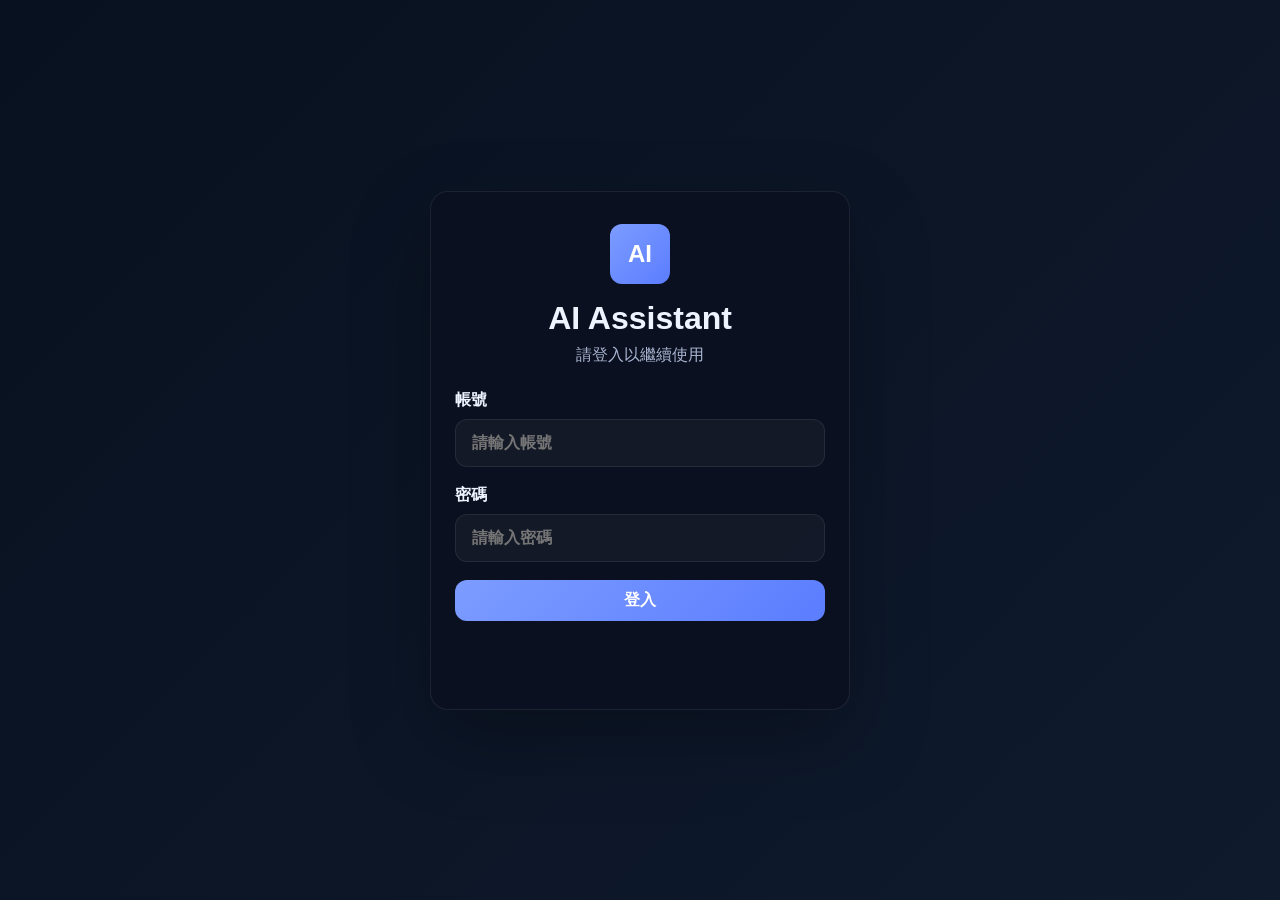
<file: index.html>
<!DOCTYPE html>
<html lang="zh-Hant">
  <head>
    <meta charset="UTF-8" />
    <meta name="viewport" content="width=device-width, initial-scale=1.0" />
    <title>AI Assistant Starter</title>
    <link rel="stylesheet" href="styles.css" />
  </head>
  <body>
    <div class="app-shell">
      <aside class="sidebar">
        <div class="brand">
          <div class="brand-mark">AI</div>
          <div>
            <h1>Assistant</h1>
          </div>
        </div>

        <nav class="nav">
          <button class="nav-item active">聊天</button>
          <button class="nav-item">任務</button>
          <button class="nav-item">設定</button>
        </nav>
      </aside>

      <main class="chat-panel">
        <header class="topbar">
          <div>
            <p class="eyebrow">AI 助理</p>
            <h2>智慧助手</h2>
          </div>
          <button class="primary-btn">新對話</button>
        </header>

        <section id="messages" class="messages" aria-live="polite">
          <article class="message bot">
            <div class="avatar">A</div>
            <div class="bubble">
              <p>你好！我可以協助你整理資訊、生成內容或回答問題。</p>
            </div>
          </article>
        </section>

        <form id="chat-form" class="composer">
          <input
            id="prompt-input"
            type="text"
            placeholder="輸入訊息..."
            aria-label="輸入訊息"
          />
          <button type="submit" class="send-btn">送出</button>
        </form>
      </main>
    </div>

    <script src="app.js"></script>
  </body>
</html>
</file>
<file: styles.css>
:root {
  --bg: #0b1020;
  --panel: #121a2d;
  --panel-soft: #1b2540;
  --card: #202d4c;
  --primary: #7c9cff;
  --primary-strong: #5b7dff;
  --text: #edf3ff;
  --muted: #aab6d3;
  --line: rgba(255, 255, 255, 0.08);
  --danger: #ff7b7b;
}

* {
  box-sizing: border-box;
}

body {
  margin: 0;
  min-height: 100vh;
  font-family: "Segoe UI", Tahoma, Geneva, Verdana, sans-serif;
  background: linear-gradient(135deg, #08111f 0%, #0f1a2d 100%);
  color: var(--text);
}

button,
input {
  font: inherit;
}

.app-shell {
  display: grid;
  grid-template-columns: 260px 1fr;
  width: min(1200px, calc(100vw - 48px));
  min-height: 88vh;
  margin: 32px auto;
  background: rgba(11, 16, 32, 0.9);
  border: 1px solid var(--line);
  border-radius: 20px;
  overflow: hidden;
  box-shadow: 0 30px 80px rgba(0, 0, 0, 0.25);
}

.sidebar {
  background: rgba(18, 26, 45, 0.96);
  border-right: 1px solid var(--line);
  padding: 28px 18px;
}

.brand {
  display: flex;
  align-items: center;
  gap: 12px;
  margin-bottom: 40px;
}

.brand-mark {
  width: 42px;
  height: 42px;
  display: grid;
  place-items: center;
  border-radius: 12px;
  background: linear-gradient(135deg, var(--primary), var(--primary-strong));
  color: white;
  font-weight: 700;
}

.brand-mark.large {
  width: 60px;
  height: 60px;
  font-size: 1.5rem;
  margin: 0 auto 16px;
}

.brand h1 {
  margin: 0;
  font-size: 1.2rem;
}

.nav {
  display: grid;
  gap: 12px;
}

.nav-item {
  border: 1px solid transparent;
  background: transparent;
  color: var(--text);
  padding: 12px 14px;
  border-radius: 12px;
  text-align: left;
  transition: 0.2s ease;
  cursor: pointer;
}

.nav-item.active,
.nav-item:hover {
  background: rgba(124, 156, 255, 0.12);
  border-color: rgba(124, 156, 255, 0.35);
}

.chat-panel {
  display: flex;
  flex-direction: column;
  min-height: 100%;
}

.topbar {
  display: flex;
  justify-content: space-between;
  align-items: center;
  padding: 24px 28px 18px;
  border-bottom: 1px solid var(--line);
}

.topbar-actions {
  display: flex;
  align-items: center;
  gap: 12px;
}

.welcome-user {
  color: var(--muted);
  font-size: 0.9rem;
}

.eyebrow {
  margin: 0 0 4px;
  color: var(--muted);
  font-size: 0.8rem;
  text-transform: uppercase;
  letter-spacing: 0.08em;
}

.topbar h2 {
  margin: 0;
  font-size: 1.5rem;
}

.primary-btn,
.send-btn {
  border: none;
  border-radius: 12px;
  background: linear-gradient(135deg, var(--primary), var(--primary-strong));
  color: white;
  padding: 10px 16px;
  font-weight: 600;
  cursor: pointer;
}

.full-width {
  width: 100%;
}

.messages {
  flex: 1;
  padding: 24px 28px;
  display: flex;
  flex-direction: column;
  gap: 16px;
  overflow: auto;
}

.message {
  display: flex;
  align-items: flex-end;
  gap: 12px;
}

.message.user {
  flex-direction: row-reverse;
}

.avatar {
  width: 36px;
  height: 36px;
  border-radius: 50%;
  display: grid;
  place-items: center;
  background: var(--card);
  color: var(--text);
  font-weight: 700;
}

.bubble {
  max-width: min(70%, 520px);
  padding: 14px 16px;
  border-radius: 16px;
  line-height: 1.6;
}

.message.bot .bubble {
  background: var(--panel-soft);
  border: 1px solid var(--line);
}

.message.user .bubble {
  background: linear-gradient(135deg, var(--primary), var(--primary-strong));
}

.composer {
  display: flex;
  gap: 12px;
  padding: 18px 28px 28px;
  border-top: 1px solid var(--line);
}

.composer input,
.login-form input {
  flex: 1;
  background: rgba(255, 255, 255, 0.04);
  border: 1px solid var(--line);
  border-radius: 12px;
  color: var(--text);
  padding: 14px 16px;
}

.composer input:focus,
.login-form input:focus {
  outline: 2px solid rgba(124, 156, 255, 0.5);
  border-color: transparent;
}

.login-body {
  display: grid;
  place-items: center;
  min-height: 100vh;
}

.login-card {
  width: min(420px, calc(100vw - 24px));
  background: rgba(11, 16, 32, 0.9);
  border: 1px solid var(--line);
  border-radius: 18px;
  padding: 32px 24px;
  box-shadow: 0 30px 80px rgba(0, 0, 0, 0.25);
}

.login-header {
  text-align: center;
  margin-bottom: 24px;
}

.login-header h1 {
  margin: 0;
  font-size: 2rem;
}

.login-header p {
  margin: 8px 0 0;
  color: var(--muted);
}

.login-form {
  display: grid;
  gap: 18px;
}

.login-form label {
  display: grid;
  gap: 8px;
  font-weight: 600;
}

.login-message {
  min-height: 24px;
  margin-top: 16px;
  text-align: center;
  color: var(--muted);
}

@media (max-width: 768px) {
  .app-shell {
    grid-template-columns: 1fr;
    width: min(100vw - 24px, 100%);
    min-height: 100vh;
    margin: 12px auto;
  }

  .sidebar {
    border-right: none;
    border-bottom: 1px solid var(--line);
  }
}
</file>
